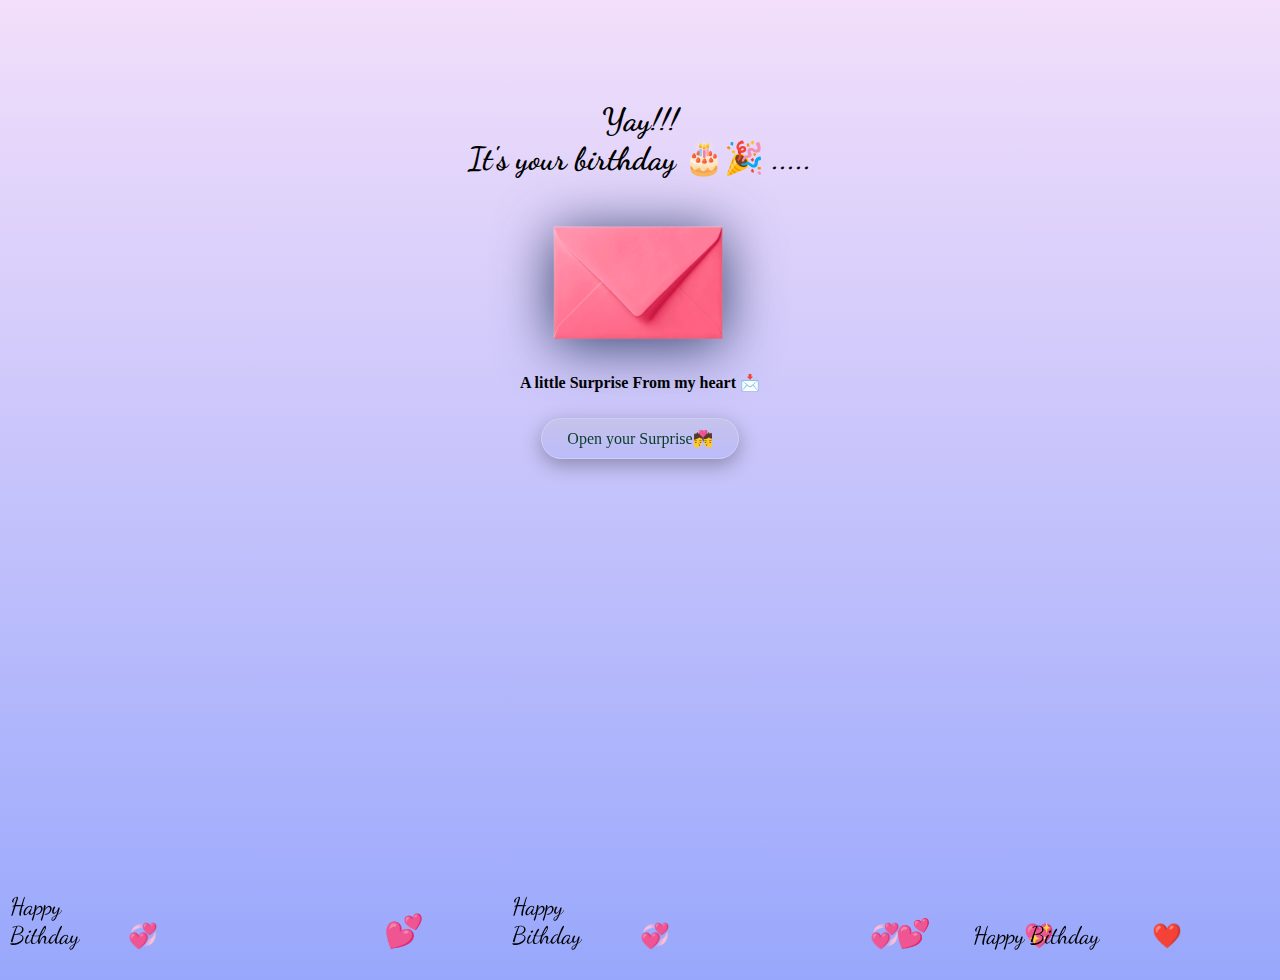
<file: index.html>
<!DOCTYPE html>
<html lang="en">
<head>
    <meta charset="UTF-8">
    <meta name="viewport" content="width=device-width, initial-scale=1.0">
    <title>Happy Birthday Dear</title>
    <link rel="stylesheet" href="style.css">
</head>
<body>
    <div class="surprise">
        <h1>Yay!!! <br>It's your birthday 🎂🎉  <span class="dot">.....</span></h1>
        <img class="ctn" src="img/enevelope.png" alt="envelope">
        <p>A little Surprise From my heart 📩</p>
        
        <a class="surprise-button" href="surprise.html">Open your Surprise💏</a>
        
    </div>
    
    <div class="love-bg">
        <span style="font-family:'Dancing Script',cursive; margin-left: 10px;">Happy <br> Bithday</span>
        <span>💕</span>
        <span>💞</span>
        <span>💕</span>
        <span>❤️</span>
        <span style="font-family:'Dancing Script',cursive;">Happy <br> Bithday</span>
        <span>💞</span>
        <span>💖</span>
        <span style="font-family:'Dancing Script',cursive;">Happy Bithday</span>
        <span>💞</span>
    </div>
</body>
</html>
</file>
<file: style.css>
@import url('https://fonts.googleapis.com/css2?family=Dancing+Script:wght@400..700&display=swap');
body{
    margin: 0;
    overflow: hidden;
    height: 100vh;
    background: linear-gradient(180deg, rgba(210, 140, 238, 0.281), rgba(35, 67, 248, 0.466));
}
.surprise{
    display: flex;
    flex-direction: column;
    justify-content: center;
    align-items: center;
    align-content: center;
    margin-top: 80px ;
}

.surprise h1{
    font-family:'Dancing Script',cursive;
    font-weight: 700;
    padding: 0;
    text-align: center;
}

p{
    margin: 0;
}

.surprise p{
    margin: 0;
    padding: 6px;
    font-family: 'Times New Roman', Times, serif;
    font-weight: 700;
}

.surprise-button{
    cursor: pointer;
    padding: 10px;
    background: linear-gradient(180deg, rgba(179, 179, 179, 0.219), rgba(117, 137, 253, 0.151));
    backdrop-filter: blur(10px);
    color: #0b3b26;
    border: 1px solid rgba(255, 255, 255, 0.212);
    border-radius: 25px;
    padding: 10px 25px 10px 25px ;
    margin-top: 20px;
    box-shadow: 0 6px 20px rgba(0, 0, 0, 0.308);
}
.surprise a{
    text-decoration: none;
}

.surprise-button:hover{
    transform: translateY(-1px); 
    background: linear-gradient(180deg, rgba(253, 253, 253, 0.226), rgba(0, 0, 0, 0.082)); 
    box-shadow: 0 6px 15px rgba(0, 0, 0, 0.342);
}

.ctn{
    width: 250px;
    margin: 0;
    padding: 0;
    overflow: hidden;
    filter:drop-shadow(0 6px 28px rgba(25, 40, 80, 0.87));
}

.love-bg{
    position: fixed;
    width: 100%;
    height: 100%;
    top: 0;
    left: 0;
    pointer-events: none;
}

.love-bg span{
    position: absolute;
    bottom: -50px;
    filter: blur(0.5px);
    font-size: 24px;
    animation: floatUp 5s linear infinite;
}

.love-bg span :nth-child(1){
    left: 10%;
    animation-duration: 10s;
}

.love-bg span:nth-child(2){
    left: 30%;
    animation-duration: 12s;
    font-size: 32px;
}
.love-bg span:nth-child(3){
    left:50%;
    animation-duration: 10s;
}
.love-bg span:nth-child(4){
    left: 70%;
    animation-duration: 8s;
    font-size: 28px;
}
.love-bg span:nth-child(5){
    left: 90%;
    animation-duration: 10s;
}
.love-bg span:nth-child(6){
    left: 40%;
    animation-duration: 12s;
}
.love-bg span:nth-child(7){
    left: 10%;
    animation-duration: 12s;
}
.love-bg span:nth-child(8){
    left: 80%;
    animation-duration: 13s;
}
.love-bg span:nth-child(9){
    left: 76%;
    animation-duration: 10s;
}
.love-bg span:nth-child(10){
    left:68%;
    animation-duration:10s;
}

@keyframes floatUp{
    0%{
        transform: translateY(0) scale(1);
        opacity: 0;
    }

    10% {
        opacity: 1;
    }

    100% {
        transform: translateY(-110vh) scale(1.4);
        opacity: 0;
    }
}

@media (max-width:390px) {
    .surprise{
        margin-top: 110px;
       
    }

    .surprise h1{
        font-size: 48px;
        text-align: center;
    }

    .dot{
        display:flex;
        flex-direction:column;
    }

    .surprise p{
        font-size:20px;
    }

    .surprise-button{
        font-size: 18px;
        font-weight: 600;
    }
}
</file>
